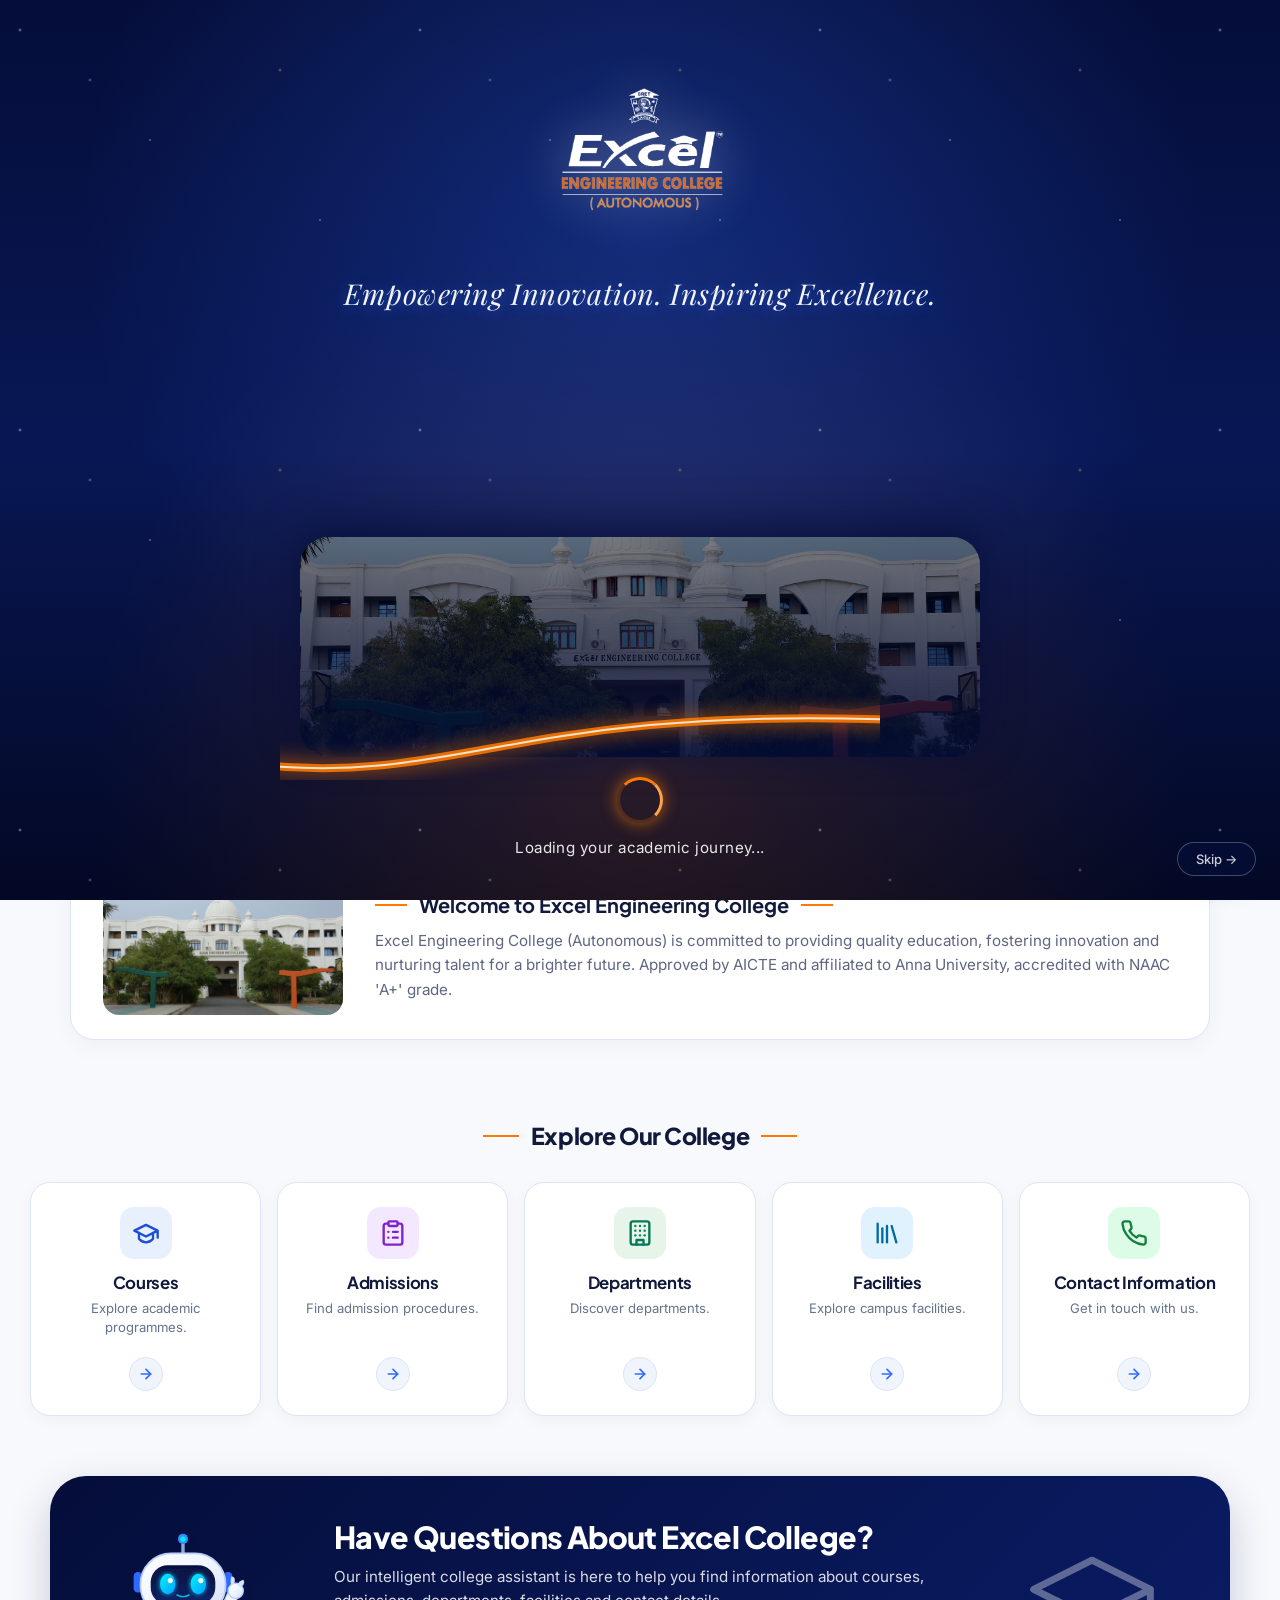
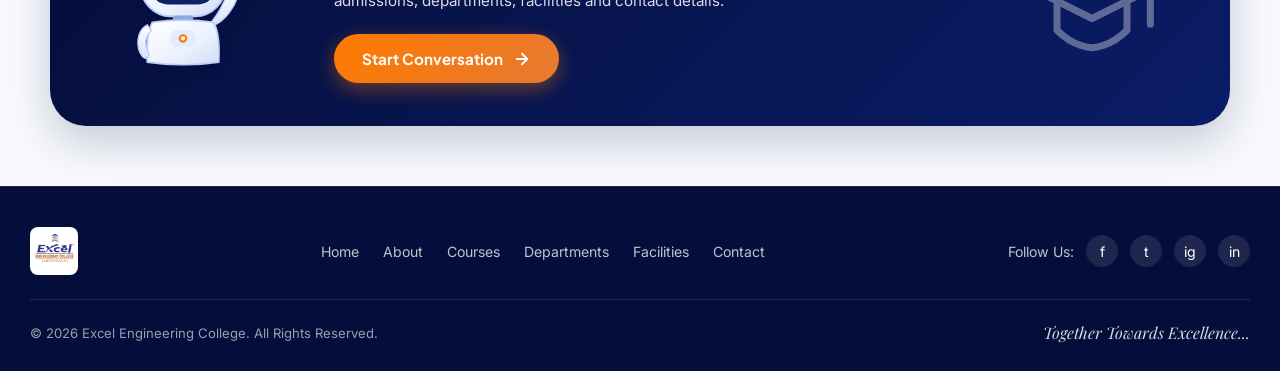
<file: src/main/resources/static/index.html>
<!DOCTYPE html>
<html lang="en">
<head>
  <meta charset="UTF-8">
  <meta name="viewport" content="width=device-width, initial-scale=1.0">
  <title>Excel Engineering College (Autonomous) | AI Campus Assistant</title>
  <meta name="description" content="Official website and AI chatbot for Excel Engineering College (Autonomous). Discover courses, admissions, departments, facilities and official contacts.">
  <link rel="icon" type="image/jpeg" href="assets/excel-logo.jpg">

  <!-- Design System CSS -->
  <link rel="stylesheet" href="css/tokens.css">
  <link rel="stylesheet" href="css/base.css">
  <link rel="stylesheet" href="css/splash.css">
  <link rel="stylesheet" href="css/home.css">
</head>
<body>

  <!-- ==================== SCREEN 1: ANIMATED SPLASH SCREEN ==================== -->
  <aside class="splash" id="splashScreen" aria-label="Welcome screen">
    <div class="splash__dots"></div>

    <div class="splash__top">
      <div class="splash__logo-wrap">
        <div class="splash__logo-badge">
          <img src="assets/excel-logo-light.png" alt="Excel Engineering College Crest Logo" fetchpriority="high">
        </div>
      </div>
      <p class="splash__tagline">Empowering Innovation. Inspiring Excellence.</p>
    </div>

    <div class="splash__bottom">
      <div class="splash__campus-backdrop">
        <img src="assets/college-campus.jpg" alt="Excel Campus Main Building at Night">
        <div class="splash__campus-overlay"></div>
      </div>

      <!-- Glowing orange curved light trail -->
      <svg class="splash__swoosh" viewBox="0 0 600 90" fill="none" preserveAspectRatio="none">
        <path d="M-20,75 C180,95 240,15 620,30" stroke="#FF7A00" stroke-width="8" stroke-linecap="round" opacity="0.9" filter="drop-shadow(0 0 10px #FF7A00)"/>
        <path d="M-20,75 C180,95 240,15 620,30" stroke="#FFF" stroke-width="2" stroke-linecap="round" opacity="0.8"/>
      </svg>

      <div class="splash__loader-wrap">
        <div class="splash__spinner"></div>
        <div class="splash__loader-text">Loading your academic journey...</div>
      </div>
    </div>

    <button class="splash__skip" id="skipSplashBtn" type="button">Skip &rarr;</button>
  </aside>

  <!-- ==================== SCREEN 2: COLLEGE HOMEPAGE ==================== -->

  <!-- Navigation Bar: Floating Rounded White Capsule -->
  <header class="navbar">
    <div class="navbar__inner">
      <a href="#hero" class="navbar__brand">
        <img src="assets/excel-logo.jpg" alt="Excel Engineering College Logo">
      </a>

      <nav class="navbar__links" aria-label="Main Navigation">
        <a href="#hero" class="navbar__link active">Home</a>
        <a href="#about" class="navbar__link">About</a>
        <a href="#explore" class="navbar__link">Courses</a>
        <a href="#explore" class="navbar__link">Departments</a>
        <a href="#explore" class="navbar__link">Facilities</a>
        <a href="#contact" class="navbar__link">Contact</a>
      </nav>

      <a href="chatbot.html" class="navbar__cta">
        <img src="assets/robot-mascot.svg" alt="Robot Icon">
        <span>AI Assistant</span>
      </a>

      <button class="navbar__toggle" aria-label="Toggle navigation menu" type="button">
        <span></span>
        <span></span>
        <span></span>
      </button>
    </div>
  </header>

  <main>
    <!-- Hero Section -->
    <section class="hero" id="hero">
      <div class="hero__container">
        <!-- Left Hero Card -->
        <div class="hero__card">
          <div class="hero__swoosh"></div>

          <h1 class="hero__title">
            Discover Your Future at<br>Excel Engineering College
          </h1>

          <p class="hero__desc">
            Explore academic programmes, admissions, departments and campus facilities with our intelligent college assistant.
          </p>

          <div class="hero__actions">
            <a href="#explore" class="btn--hero-orange">
              <span>Explore College</span>
              <svg xmlns="http://www.w3.org/2000/svg" width="18" height="18" viewBox="0 0 24 24" fill="none" stroke="currentColor" stroke-width="2.5" stroke-linecap="round" stroke-linejoin="round"><path d="M5 12h14"/><path d="m12 5 7 7-7 7"/></svg>
            </a>
            <a href="chatbot.html" class="btn--hero-dark">
              <img src="assets/robot-mascot.svg" alt="Assistant">
              <span>Ask AI Assistant</span>
            </a>
          </div>
        </div>

        <!-- Right Campus Photo Visual -->
        <div class="hero__visual">
          <img src="assets/college-campus.jpg" alt="Excel Engineering College Autonomous Main Building">
        </div>

        <!-- Scroll Down Mouse -->
        <div class="hero__scroll">
          <div class="hero__scroll-mouse">
            <div class="hero__scroll-dot"></div>
          </div>
          <span>Scroll Down</span>
        </div>
      </div>
    </section>

    <!-- Welcome Strip -->
    <section class="welcome-strip" id="about">
      <div class="welcome-strip__inner">
        <div class="welcome-strip__thumb">
          <img src="assets/college-campus.jpg" alt="Campus Building">
        </div>
        <div>
          <div class="welcome-strip__heading">Welcome to Excel Engineering College</div>
          <p class="welcome-strip__text">
            Excel Engineering College (Autonomous) is committed to providing quality education, fostering innovation and nurturing talent for a brighter future. Approved by AICTE and affiliated to Anna University, accredited with NAAC 'A+' grade.
          </p>
        </div>
      </div>
    </section>

    <!-- Explore Our College Section -->
    <section class="explore-section" id="explore">
      <div class="explore-section__title-wrap">
        <h2 class="explore-section__title">Explore Our College</h2>
      </div>

      <div class="explore-cards">
        <!-- Card 1: Courses -->
        <a href="chatbot.html?category=Courses" class="explore-card explore-card--courses">
          <div class="explore-card__icon">
            <svg xmlns="http://www.w3.org/2000/svg" width="28" height="28" viewBox="0 0 24 24" fill="none" stroke="currentColor" stroke-width="2" stroke-linecap="round" stroke-linejoin="round"><path d="M22 10v6M2 10l10-5 10 5-10 5z"/><path d="M6 12v5c3 3 6 3 6 3s3 0 6-3v-5"/></svg>
          </div>
          <h3 class="explore-card__title">Courses</h3>
          <p class="explore-card__desc">Explore academic programmes.</p>
          <div class="explore-card__arrow">
            <svg xmlns="http://www.w3.org/2000/svg" width="16" height="16" viewBox="0 0 24 24" fill="none" stroke="currentColor" stroke-width="2.5" stroke-linecap="round" stroke-linejoin="round"><path d="M5 12h14"/><path d="m12 5 7 7-7 7"/></svg>
          </div>
        </a>

        <!-- Card 2: Admissions -->
        <a href="chatbot.html?category=Admissions" class="explore-card explore-card--admissions">
          <div class="explore-card__icon">
            <svg xmlns="http://www.w3.org/2000/svg" width="28" height="28" viewBox="0 0 24 24" fill="none" stroke="currentColor" stroke-width="2" stroke-linecap="round" stroke-linejoin="round"><rect x="8" y="2" width="8" height="4" rx="1" ry="1"/><path d="M16 4h2a2 2 0 0 1 2 2v14a2 2 0 0 1-2 2H6a2 2 0 0 1-2-2V6a2 2 0 0 1 2-2h2"/><path d="M12 11h4"/><path d="M12 16h4"/><path d="M8 11h.01"/><path d="M8 16h.01"/></svg>
          </div>
          <h3 class="explore-card__title">Admissions</h3>
          <p class="explore-card__desc">Find admission procedures.</p>
          <div class="explore-card__arrow">
            <svg xmlns="http://www.w3.org/2000/svg" width="16" height="16" viewBox="0 0 24 24" fill="none" stroke="currentColor" stroke-width="2.5" stroke-linecap="round" stroke-linejoin="round"><path d="M5 12h14"/><path d="m12 5 7 7-7 7"/></svg>
          </div>
        </a>

        <!-- Card 3: Departments -->
        <a href="chatbot.html?category=Departments" class="explore-card explore-card--departments">
          <div class="explore-card__icon">
            <svg xmlns="http://www.w3.org/2000/svg" width="28" height="28" viewBox="0 0 24 24" fill="none" stroke="currentColor" stroke-width="2" stroke-linecap="round" stroke-linejoin="round"><rect width="16" height="20" x="4" y="2" rx="2" ry="2"/><path d="M9 22v-4h6v4"/><path d="M8 6h.01"/><path d="M16 6h.01"/><path d="M12 6h.01"/><path d="M12 10h.01"/><path d="M12 14h.01"/><path d="M16 10h.01"/><path d="M16 14h.01"/><path d="M8 10h.01"/><path d="M8 14h.01"/></svg>
          </div>
          <h3 class="explore-card__title">Departments</h3>
          <p class="explore-card__desc">Discover departments.</p>
          <div class="explore-card__arrow">
            <svg xmlns="http://www.w3.org/2000/svg" width="16" height="16" viewBox="0 0 24 24" fill="none" stroke="currentColor" stroke-width="2.5" stroke-linecap="round" stroke-linejoin="round"><path d="M5 12h14"/><path d="m12 5 7 7-7 7"/></svg>
          </div>
        </a>

        <!-- Card 4: Facilities -->
        <a href="chatbot.html?category=Facilities" class="explore-card explore-card--facilities">
          <div class="explore-card__icon">
            <svg xmlns="http://www.w3.org/2000/svg" width="28" height="28" viewBox="0 0 24 24" fill="none" stroke="currentColor" stroke-width="2" stroke-linecap="round" stroke-linejoin="round"><path d="m16 6 4 14"/><path d="M12 6v14"/><path d="M8 8v12"/><path d="M4 4v16"/></svg>
          </div>
          <h3 class="explore-card__title">Facilities</h3>
          <p class="explore-card__desc">Explore campus facilities.</p>
          <div class="explore-card__arrow">
            <svg xmlns="http://www.w3.org/2000/svg" width="16" height="16" viewBox="0 0 24 24" fill="none" stroke="currentColor" stroke-width="2.5" stroke-linecap="round" stroke-linejoin="round"><path d="M5 12h14"/><path d="m12 5 7 7-7 7"/></svg>
          </div>
        </a>

        <!-- Card 5: Contact Information -->
        <a href="chatbot.html?category=Contact%20Information" class="explore-card explore-card--contact" id="contact">
          <div class="explore-card__icon">
            <svg xmlns="http://www.w3.org/2000/svg" width="28" height="28" viewBox="0 0 24 24" fill="none" stroke="currentColor" stroke-width="2" stroke-linecap="round" stroke-linejoin="round"><path d="M22 16.92v3a2 2 0 0 1-2.18 2 19.79 19.79 0 0 1-8.63-3.07 19.5 19.5 0 0 1-6-6 19.79 19.79 0 0 1-3.07-8.67A2 2 0 0 1 4.11 2h3a2 2 0 0 1 2 1.72 12.84 12.84 0 0 0 .7 2.81 2 2 0 0 1-.45 2.11L8.09 9.91a16 16 0 0 0 6 6l1.27-1.27a2 2 0 0 1 2.11-.45 12.84 12.84 0 0 0 2.81.7A2 2 0 0 1 22 16.92z"/></svg>
          </div>
          <h3 class="explore-card__title">Contact Information</h3>
          <p class="explore-card__desc">Get in touch with us.</p>
          <div class="explore-card__arrow">
            <svg xmlns="http://www.w3.org/2000/svg" width="16" height="16" viewBox="0 0 24 24" fill="none" stroke="currentColor" stroke-width="2.5" stroke-linecap="round" stroke-linejoin="round"><path d="M5 12h14"/><path d="m12 5 7 7-7 7"/></svg>
          </div>
        </a>
      </div>
    </section>

    <!-- AI Promo Banner -->
    <section class="ai-promo-card">
      <div class="ai-promo-card__inner">
        <div class="ai-promo-card__mascot">
          <img src="assets/robot-mascot.svg" alt="Excel AI Assistant Mascot">
        </div>

        <div class="ai-promo-card__content">
          <h2>Have Questions About Excel College?</h2>
          <p>
            Our intelligent college assistant is here to help you find information about courses, admissions, departments, facilities and contact details.
          </p>
          <a href="chatbot.html" class="ai-promo-card__btn">
            <span>Start Conversation</span>
            <svg xmlns="http://www.w3.org/2000/svg" width="18" height="18" viewBox="0 0 24 24" fill="none" stroke="currentColor" stroke-width="2.5" stroke-linecap="round" stroke-linejoin="round"><path d="M5 12h14"/><path d="m12 5 7 7-7 7"/></svg>
          </a>
        </div>

        <div class="ai-promo-card__watermark">
          <svg width="140" height="140" viewBox="0 0 24 24" fill="none" stroke="#FFFFFF" stroke-width="1.2" stroke-linecap="round" stroke-linejoin="round">
            <path d="M22 10v6M2 10l10-5 10 5-10 5z"/>
            <path d="M6 12v5c3 3 6 3 6 3s3 0 6-3v-5"/>
          </svg>
        </div>
      </div>
    </section>
  </main>

  <!-- Footer -->
  <footer class="footer-ref">
    <div class="footer-ref__inner">
      <div class="footer-ref__top">
        <div class="footer-ref__brand">
          <img src="assets/excel-logo.jpg" alt="Excel Engineering College">
        </div>

        <nav class="footer-ref__nav">
          <a href="#hero">Home</a>
          <a href="#about">About</a>
          <a href="#explore">Courses</a>
          <a href="#explore">Departments</a>
          <a href="#explore">Facilities</a>
          <a href="#contact">Contact</a>
        </nav>

        <div class="footer-ref__social">
          <span>Follow Us:</span>
          <a href="https://facebook.com" target="_blank" rel="noopener" aria-label="Facebook">f</a>
          <a href="https://twitter.com" target="_blank" rel="noopener" aria-label="Twitter">t</a>
          <a href="https://instagram.com" target="_blank" rel="noopener" aria-label="Instagram">ig</a>
          <a href="https://linkedin.com" target="_blank" rel="noopener" aria-label="LinkedIn">in</a>
        </div>
      </div>

      <div class="footer-ref__bottom">
        <div>&copy; 2026 Excel Engineering College. All Rights Reserved.</div>
        <div class="footer-ref__tagline">Together Towards Excellence...</div>
      </div>
    </div>
  </footer>

  <!-- Floating Chatbot Launcher -->
  <a href="chatbot.html" class="floating-launcher" title="Ask Excel AI Assistant" aria-label="Open AI Assistant">
    <img src="assets/robot-mascot.svg" alt="AI Mascot">
  </a>

  <!-- Scripts -->
  <script src="js/api.js"></script>
  <script src="js/splash.js"></script>
  <script src="js/home.js"></script>
</body>
</html>
</file>
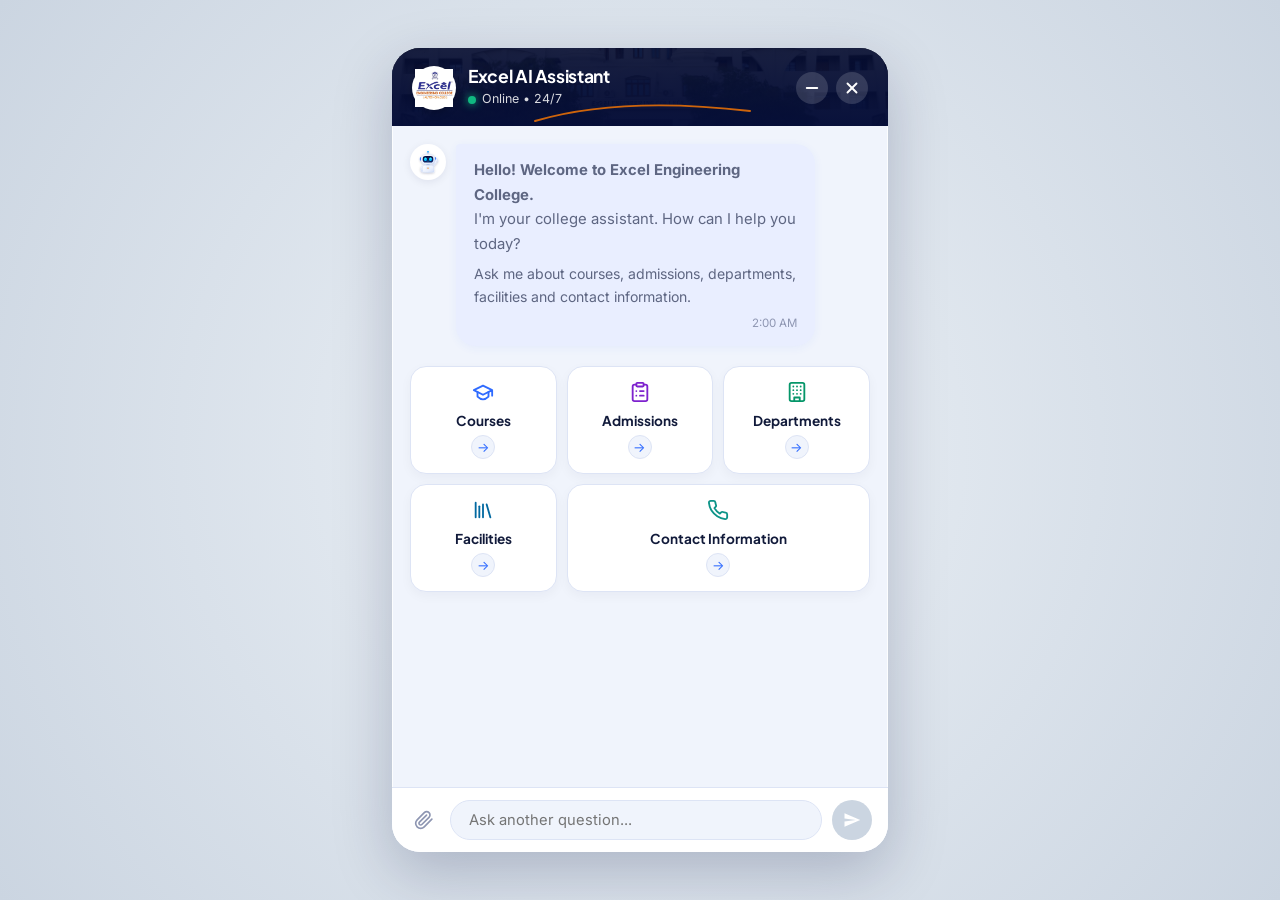
<file: src/main/resources/static/chatbot.html>
<!DOCTYPE html>
<html lang="en">
<head>
  <meta charset="UTF-8">
  <meta name="viewport" content="width=device-width, initial-scale=1.0, maximum-scale=1.0">
  <title>Excel AI Assistant | Excel Engineering College (Autonomous)</title>
  <meta name="description" content="Official AI Assistant for Excel Engineering College. Ask questions about courses, admissions, departments, facilities and contacts.">
  <link rel="icon" type="image/jpeg" href="assets/excel-logo.jpg">

  <link rel="stylesheet" href="css/tokens.css">
  <link rel="stylesheet" href="css/base.css">
  <link rel="stylesheet" href="css/chatbot.css">
</head>
<body class="chatbot-page">

  <div class="chatbot-app-container">
    <div class="chatbot-card">
      <!-- Chat Header -->
      <header class="chatbot-header">
        <div class="chatbot-header__backdrop">
          <img src="assets/college-campus.jpg" alt="Building Backdrop">
          <div class="chatbot-header__overlay"></div>
          <svg class="chatbot-header__swoosh" viewBox="0 0 400 80" fill="none">
            <path d="M-10,70 Q160,20 420,50" stroke="#FF7A00" stroke-width="4" stroke-linecap="round" opacity="0.8"/>
          </svg>
        </div>

        <div class="chatbot-header__content">
          <div class="chatbot-header__brand">
            <div class="chatbot-header__avatar">
              <img src="assets/excel-logo.jpg" alt="Excel Crest">
            </div>
            <div>
              <h2 class="chatbot-header__title">Excel AI Assistant</h2>
              <div class="chatbot-header__status">
                <span class="chatbot-header__dot"></span>
                <span>Online &bull; 24/7</span>
              </div>
            </div>
          </div>

          <div class="chatbot-header__controls">
            <button type="button" class="chatbot-header__icon-btn" id="minimizeBtn" title="Minimize" aria-label="Minimize">
              <svg xmlns="http://www.w3.org/2000/svg" width="18" height="18" viewBox="0 0 24 24" fill="none" stroke="currentColor" stroke-width="2.5" stroke-linecap="round"><line x1="5" y1="12" x2="19" y2="12"/></svg>
            </button>
            <a href="index.html" class="chatbot-header__icon-btn" id="closeBtn" title="Close" aria-label="Close">
              <svg xmlns="http://www.w3.org/2000/svg" width="18" height="18" viewBox="0 0 24 24" fill="none" stroke="currentColor" stroke-width="2.5" stroke-linecap="round"><line x1="18" y1="6" x2="6" y2="18"/><line x1="6" y1="6" x2="18" y2="18"/></svg>
            </a>
          </div>
        </div>
      </header>

      <!-- Admission Form Progress Bar (Hidden during normal chat) -->
      <div class="form-progress-bar" id="formProgressBar" style="display: none;">
        <div class="form-progress-bar__info">
          <span id="formStepLabel">Step 1 of 18</span>
          <button type="button" class="form-cancel-btn" id="cancelFormBtn">Cancel Form</button>
        </div>
        <div class="form-progress-bar__track">
          <div class="form-progress-bar__fill" id="formProgressFill" style="width: 5%;"></div>
        </div>
      </div>

      <!-- Messages Log Canvas -->
      <main class="chatbot-messages" id="chatbotMessages" role="log" aria-live="polite">
        <!-- Initial Bot Greeting -->
        <div class="chat-row chat-row--bot" id="initialBotGreeting">
          <div class="chat-row__avatar">
            <img src="assets/robot-mascot.svg" alt="Mascot">
          </div>
          <div class="chat-row__bubble chat-row__bubble--bot">
            <p><strong>Hello! Welcome to Excel Engineering College.</strong></p>
            <p>I'm your college assistant. How can I help you today?</p>
            <p style="margin-top: 6px; font-size: 0.88rem; color: #5E6682;">
              Ask me about courses, admissions, departments, facilities and contact information.
            </p>
            <span class="chat-row__time" id="greetingTime">10:24 AM</span>
          </div>
        </div>

        <!-- 3+2 Category Cards Grid -->
        <div class="category-grid" id="categoryGrid">
          <!-- Row 1 -->
          <button type="button" class="category-grid__card" data-category="Courses">
            <div class="category-grid__icon" style="color: #2F6BFF;">
              <svg xmlns="http://www.w3.org/2000/svg" width="22" height="22" viewBox="0 0 24 24" fill="none" stroke="currentColor" stroke-width="2" stroke-linecap="round" stroke-linejoin="round"><path d="M22 10v6M2 10l10-5 10 5-10 5z"/><path d="M6 12v5c3 3 6 3 6 3s3 0 6-3v-5"/></svg>
            </div>
            <span class="category-grid__title">Courses</span>
            <div class="category-grid__arrow">&rarr;</div>
          </button>

          <button type="button" class="category-grid__card" data-category="Admissions">
            <div class="category-grid__icon" style="color: #7E22CE;">
              <svg xmlns="http://www.w3.org/2000/svg" width="22" height="22" viewBox="0 0 24 24" fill="none" stroke="currentColor" stroke-width="2" stroke-linecap="round" stroke-linejoin="round"><rect x="8" y="2" width="8" height="4" rx="1" ry="1"/><path d="M16 4h2a2 2 0 0 1 2 2v14a2 2 0 0 1-2 2H6a2 2 0 0 1-2-2V6a2 2 0 0 1 2-2h2"/><path d="M12 11h4"/><path d="M12 16h4"/><path d="M8 11h.01"/><path d="M8 16h.01"/></svg>
            </div>
            <span class="category-grid__title">Admissions</span>
            <div class="category-grid__arrow">&rarr;</div>
          </button>

          <button type="button" class="category-grid__card" data-category="Departments">
            <div class="category-grid__icon" style="color: #059669;">
              <svg xmlns="http://www.w3.org/2000/svg" width="22" height="22" viewBox="0 0 24 24" fill="none" stroke="currentColor" stroke-width="2" stroke-linecap="round" stroke-linejoin="round"><rect width="16" height="20" x="4" y="2" rx="2" ry="2"/><path d="M9 22v-4h6v4"/><path d="M8 6h.01"/><path d="M16 6h.01"/><path d="M12 6h.01"/><path d="M12 10h.01"/><path d="M12 14h.01"/><path d="M16 10h.01"/><path d="M16 14h.01"/><path d="M8 10h.01"/><path d="M8 14h.01"/></svg>
            </div>
            <span class="category-grid__title">Departments</span>
            <div class="category-grid__arrow">&rarr;</div>
          </button>

          <!-- Row 2 -->
          <button type="button" class="category-grid__card category-grid__card--wide" data-category="Facilities">
            <div class="category-grid__icon" style="color: #0369A1;">
              <svg xmlns="http://www.w3.org/2000/svg" width="22" height="22" viewBox="0 0 24 24" fill="none" stroke="currentColor" stroke-width="2" stroke-linecap="round" stroke-linejoin="round"><path d="m16 6 4 14"/><path d="M12 6v14"/><path d="M8 8v12"/><path d="M4 4v16"/></svg>
            </div>
            <span class="category-grid__title">Facilities</span>
            <div class="category-grid__arrow">&rarr;</div>
          </button>

          <button type="button" class="category-grid__card category-grid__card--wide" data-category="Contact Information">
            <div class="category-grid__icon" style="color: #0D9488;">
              <svg xmlns="http://www.w3.org/2000/svg" width="22" height="22" viewBox="0 0 24 24" fill="none" stroke="currentColor" stroke-width="2" stroke-linecap="round" stroke-linejoin="round"><path d="M22 16.92v3a2 2 0 0 1-2.18 2 19.79 19.79 0 0 1-8.63-3.07 19.5 19.5 0 0 1-6-6 19.79 19.79 0 0 1-3.07-8.67A2 2 0 0 1 4.11 2h3a2 2 0 0 1 2 1.72 12.84 12.84 0 0 0 .7 2.81 2 2 0 0 1-.45 2.11L8.09 9.91a16 16 0 0 0 6 6l1.27-1.27a2 2 0 0 1 2.11-.45 12.84 12.84 0 0 0 2.81.7A2 2 0 0 1 22 16.92z"/></svg>
            </div>
            <span class="category-grid__title">Contact Information</span>
            <div class="category-grid__arrow">&rarr;</div>
          </button>
        </div>
      </main>

      <!-- Input Footer Bar -->
      <footer class="chatbot-footer">
        <button type="button" class="chatbot-footer__attach" title="Attach file or request" aria-label="Attach">
          <svg xmlns="http://www.w3.org/2000/svg" width="20" height="20" viewBox="0 0 24 24" fill="none" stroke="currentColor" stroke-width="2" stroke-linecap="round" stroke-linejoin="round"><path d="m21.44 11.05-9.19 9.19a6 6 0 0 1-8.49-8.49l8.57-8.57A4 4 0 1 1 18 8.84l-8.59 8.57a2 2 0 0 1-2.83-2.83l8.49-8.48"/></svg>
        </button>

        <input 
          type="text" 
          class="chatbot-footer__input" 
          id="chatInput" 
          placeholder="Ask another question..." 
          aria-label="Chat query input" 
          autocomplete="off">

        <button type="button" class="chatbot-footer__send" id="chatSendBtn" aria-label="Send" disabled>
          <svg xmlns="http://www.w3.org/2000/svg" width="18" height="18" viewBox="0 0 24 24" fill="currentColor"><path d="M2.01 21L23 12 2.01 3 2 10l15 2-15 2z"/></svg>
        </button>
      </footer>
    </div>
  </div>

  <script src="js/api.js"></script>
  <script src="js/chatbot.js"></script>
</body>
</html>
</file>
<file: src/main/resources/static/css/tokens.css>
/* ========================================
   EXCEL ENGINEERING COLLEGE - DESIGN TOKENS
   Reference-Level UI Edition
   ======================================== */

@import url('https://fonts.googleapis.com/css2?family=Plus+Jakarta+Sans:wght@400;500;600;700;800&family=Inter:wght@300;400;500;600;700&family=Playfair+Display:ital,wght@1,600;1,700&display=swap');

:root {
  /* Core brand palette */
  --navy-950: #050E3A;   /* splash background + deepest surfaces */
  --navy-900: #0A1C66;   /* banner card background, dark hero elements */
  --navy-800: #142880;
  --navy-700: #292F91;   /* primary institutional navy */
  --navy-600: #2F6BFF;   /* vibrant accent blue */
  --navy-500: #4B82FF;
  --navy-100: #E9EEFF;   /* soft lavender / periwinkle bot bubble */
  --navy-50:  #F0F4FC;   /* chat canvas periwinkle background */

  --orange-600: #C9601C;
  --orange-500: #E77932; /* primary brand orange */
  --orange-400: #FF7A00; /* luminous accent orange / glowing swoosh */
  --orange-100: #FDEBDD; /* soft orange tint */
  --orange-50:  #FEF5EE;

  --bg: #F0F4FC;
  --bg-page: #F7F9FD;
  --surface: #FFFFFF;
  --text: #111A3A;
  --text-muted: #5E6682;
  --text-light: #8E96B2;
  --border: #DDE4F5;
  --border-light: #EDF2FC;
  --success: #10B981;
  --success-light: #ECFDF5;
  --error: #EF4444;
  --error-light: #FEF2F2;

  /* Typography */
  --font-heading: 'Plus Jakarta Sans', -apple-system, BlinkMacSystemFont, 'Segoe UI', Roboto, sans-serif;
  --font-body: 'Inter', -apple-system, BlinkMacSystemFont, 'Segoe UI', Roboto, sans-serif;
  --font-tagline: 'Playfair Display', Georgia, serif;

  --fs-hero: clamp(2.2rem, 5vw, 3.8rem);
  --fs-h1: clamp(1.85rem, 3.8vw, 2.8rem);
  --fs-h2: clamp(1.5rem, 3vw, 2.2rem);
  --fs-h3: clamp(1.15rem, 2.2vw, 1.5rem);
  --fs-h4: clamp(1.05rem, 1.8vw, 1.25rem);
  --fs-body: clamp(0.92rem, 1.1vw, 1.05rem);
  --fs-small: clamp(0.82rem, 0.95vw, 0.92rem);
  --fs-xs: 0.78rem;

  /* Spacing and Radius */
  --radius-xs: 8px;
  --radius-sm: 12px;
  --radius-md: 20px;
  --radius-lg: 28px;
  --radius-xl: 36px;
  --radius-pill: 999px;
  --radius-circle: 50%;

  /* Shadows */
  --shadow-sm: 0 4px 12px rgba(5, 14, 58, 0.06);
  --shadow-md: 0 12px 32px rgba(5, 14, 58, 0.10);
  --shadow-lg: 0 24px 64px rgba(5, 14, 58, 0.16);
  --shadow-orange: 0 8px 24px rgba(255, 122, 0, 0.35);
  --shadow-card: 0 10px 30px rgba(41, 47, 145, 0.08);

  /* Easing */
  --ease: cubic-bezier(0.22, 1, 0.36, 1);
  --duration-fast: 150ms;
  --duration-normal: 250ms;
  --duration-reveal: 600ms;

  --navbar-height: 72px;
  --content-max: 1220px;
  --side-padding: clamp(20px, 4vw, 56px);
}
</file>
<file: src/main/resources/static/css/base.css>
/* ========================================
   EXCEL ENGINEERING COLLEGE - BASE STYLES
   ======================================== */

*, *::before, *::after {
  margin: 0;
  padding: 0;
  box-sizing: border-box;
}

html {
  scroll-behavior: smooth;
  scroll-padding-top: var(--navbar-height);
  -webkit-font-smoothing: antialiased;
  -moz-osx-font-smoothing: grayscale;
}

body {
  font-family: var(--font-body);
  font-size: var(--fs-body);
  line-height: 1.65;
  color: var(--text);
  background-color: var(--bg);
  overflow-x: hidden;
}

body.no-scroll {
  overflow: hidden;
}

img {
  max-width: 100%;
  height: auto;
  display: block;
}

a {
  color: inherit;
  text-decoration: none;
}

button {
  font-family: inherit;
  cursor: pointer;
  border: none;
  background: none;
}

ul, ol {
  list-style: none;
}

:focus-visible {
  outline: 3px solid var(--orange-400);
  outline-offset: 2px;
  border-radius: var(--radius-xs);
}

h1, h2, h3, h4, h5, h6 {
  font-family: var(--font-heading);
  font-weight: 700;
  line-height: 1.2;
  letter-spacing: -0.02em;
  color: var(--text);
}

h1 { font-size: var(--fs-h1); font-weight: 800; }
h2 { font-size: var(--fs-h2); font-weight: 800; }
h3 { font-size: var(--fs-h3); }
h4 { font-size: var(--fs-h4); font-weight: 600; }

p {
  color: var(--text-muted);
  line-height: 1.65;
}

.container {
  width: 100%;
  max-width: var(--content-max);
  margin: 0 auto;
  padding: 0 var(--side-padding);
}

.section {
  padding: var(--section-padding) 0;
}

.section--surface {
  background-color: var(--surface);
}

.section--bg {
  background-color: var(--bg);
}

/* Eyebrow Label */
.eyebrow {
  display: inline-flex;
  align-items: center;
  gap: 12px;
  font-family: var(--font-heading);
  font-size: 13px;
  font-weight: 700;
  text-transform: uppercase;
  letter-spacing: 0.14em;
  color: var(--orange-600);
  margin-bottom: 16px;
}

.eyebrow::before {
  content: '';
  display: block;
  width: 28px;
  height: 3px;
  background: var(--orange-500);
  border-radius: var(--radius-pill);
}

.dark-section .eyebrow {
  color: var(--orange-400);
}

.dark-section .eyebrow::before {
  background: var(--orange-400);
}

.section-heading {
  margin-bottom: 48px;
}

.section-heading h2 {
  margin-top: 8px;
}

.section-heading p {
  margin-top: 14px;
  max-width: 620px;
}

.section-heading--center {
  text-align: center;
}

.section-heading--center p {
  margin-left: auto;
  margin-right: auto;
}

/* Buttons */
.btn {
  display: inline-flex;
  align-items: center;
  justify-content: center;
  gap: 10px;
  padding: 14px 32px;
  font-family: var(--font-heading);
  font-size: var(--fs-small);
  font-weight: 700;
  border-radius: var(--radius-pill);
  transition: all var(--duration-normal) var(--ease);
  position: relative;
  white-space: nowrap;
  min-height: 50px;
}

.btn svg {
  width: 18px;
  height: 18px;
  transition: transform var(--duration-normal) var(--ease);
  flex-shrink: 0;
}

.btn--primary {
  background: linear-gradient(135deg, var(--orange-500) 0%, var(--orange-400) 100%);
  color: white;
  box-shadow: var(--shadow-orange);
  border: none;
}

.btn--primary:hover {
  transform: translateY(-2px);
  box-shadow: var(--shadow-orange-hover);
  filter: brightness(1.05);
}

.btn--primary:hover svg {
  transform: translateX(4px);
}

.btn--primary:active {
  transform: scale(0.97);
}

.btn--secondary {
  background: transparent;
  color: white;
  border: 1.5px solid rgba(255,255,255,.6);
}

.btn--secondary:hover {
  background: rgba(255,255,255,.14);
  border-color: white;
  transform: translateY(-2px);
}

.btn--secondary:active {
  transform: scale(0.97);
}

.btn--secondary-navy {
  background: transparent;
  color: var(--navy-700);
  border: 1.5px solid var(--navy-700);
}

.btn--secondary-navy:hover {
  background: var(--navy-100);
  transform: translateY(-2px);
}

/* Cards */
.card {
  background: var(--surface);
  border: 1px solid var(--border);
  border-radius: var(--radius-md);
  padding: 32px;
  box-shadow: var(--shadow-sm);
  transition: all var(--duration-normal) var(--ease);
  position: relative;
}

.card:hover {
  transform: translateY(-8px);
  box-shadow: var(--shadow-md);
  border-color: var(--navy-100);
}

.card:active {
  transform: scale(0.98);
}

/* Icon Tile */
.icon-tile {
  width: 56px;
  height: 56px;
  border-radius: var(--radius-sm);
  background: var(--navy-100);
  display: flex;
  align-items: center;
  justify-content: center;
  transition: all var(--duration-normal) var(--ease);
  flex-shrink: 0;
}

.icon-tile svg {
  width: 24px;
  height: 24px;
  stroke: var(--navy-700);
  stroke-width: 1.75;
  transition: all var(--duration-normal) var(--ease);
}

.card:hover .icon-tile {
  background: linear-gradient(135deg, var(--navy-950) 0%, var(--navy-700) 100%);
}

.card:hover .icon-tile svg {
  stroke: white;
}

/* Skeleton loader */
.skeleton {
  background: linear-gradient(90deg, var(--border-light) 25%, var(--navy-50) 50%, var(--border-light) 75%);
  background-size: 200% 100%;
  animation: skeleton-shimmer 1.5s infinite ease-in-out;
  border-radius: var(--radius-xs);
}

@keyframes skeleton-shimmer {
  0% { background-position: 200% 0; }
  100% { background-position: -200% 0; }
}

@media (prefers-reduced-motion: reduce) {
  *, *::before, *::after {
    animation-duration: 0.01ms !important;
    animation-iteration-count: 1 !important;
    transition-duration: 0.01ms !important;
    scroll-behavior: auto !important;
  }
}
</file>
<file: src/main/resources/static/css/splash.css>
/* ========================================
   SPLASH SCREEN STYLES - REFERENCE REPLICA
   ======================================== */

.splash {
  position: fixed;
  top: 0;
  left: 0;
  width: 100vw;
  height: 100vh;
  z-index: 9999;
  display: flex;
  flex-direction: column;
  align-items: center;
  justify-content: space-between;
  background-color: var(--navy-950);
  background-image: 
    radial-gradient(circle at 50% 25%, rgba(47, 107, 255, 0.28) 0%, transparent 60%),
    radial-gradient(circle at 50% 85%, rgba(255, 122, 0, 0.15) 0%, transparent 55%),
    linear-gradient(180deg, #050E3A 0%, #081754 50%, #030824 100%);
  overflow: hidden;
  transition: opacity 0.8s var(--ease), transform 0.8s var(--ease);
  padding: 40px 20px;
}

.splash.hidden {
  opacity: 0;
  pointer-events: none;
  visibility: hidden;
  transform: translateY(-100%);
}

/* Ambient stardust particles */
.splash__dots {
  position: absolute;
  inset: 0;
  pointer-events: none;
  background-image: 
    radial-gradient(2px 2px at 20px 30px, #fff, rgba(0,0,0,0)),
    radial-gradient(2px 2px at 90px 80px, #9bb8ff, rgba(0,0,0,0)),
    radial-gradient(1.5px 1.5px at 150px 140px, #fff, rgba(0,0,0,0)),
    radial-gradient(2px 2px at 280px 70px, #ffb066, rgba(0,0,0,0)),
    radial-gradient(1.5px 1.5px at 320px 220px, #fff, rgba(0,0,0,0)),
    radial-gradient(2px 2px at 450px 110px, #9bb8ff, rgba(0,0,0,0)),
    radial-gradient(2.5px 2.5px at 600px 180px, #fff, rgba(0,0,0,0));
  background-repeat: repeat;
  background-size: 400px 400px;
  opacity: 0.5;
}

/* Top brand block */
.splash__top {
  display: flex;
  flex-direction: column;
  align-items: center;
  text-align: center;
  z-index: 5;
  margin-top: 4vh;
}

.splash__logo-wrap {
  position: relative;
  display: flex;
  align-items: center;
  justify-content: center;
}

.splash__logo-badge {
  width: 170px;
  height: 170px;
  background: transparent;
  display: flex;
  align-items: center;
  justify-content: center;
  position: relative;
  z-index: 2;
  filter: drop-shadow(0 0 25px rgba(255, 255, 255, 0.45));
}

.splash__logo-badge img {
  width: 100%;
  height: 100%;
  object-fit: contain;
}

.splash__tagline {
  font-family: var(--font-tagline);
  font-style: italic;
  font-size: clamp(1.2rem, 2.5vw, 1.8rem);
  color: #FFFFFF;
  margin-top: 24px;
  letter-spacing: 0.02em;
  text-shadow: 0 2px 14px rgba(47, 107, 255, 0.6);
  opacity: 0.95;
}

/* Bottom Campus Visual with Glowing Swoosh */
.splash__bottom {
  position: relative;
  width: 100%;
  max-width: 680px;
  display: flex;
  flex-direction: column;
  align-items: center;
  justify-content: flex-end;
  z-index: 5;
}

.splash__campus-backdrop {
  width: 100%;
  height: 220px;
  position: relative;
  border-radius: var(--radius-lg);
  overflow: hidden;
  box-shadow: 0 -10px 40px rgba(5, 14, 58, 0.8);
}

.splash__campus-backdrop img {
  width: 100%;
  height: 100%;
  object-fit: cover;
  object-position: center 55%;
  filter: brightness(0.65) saturate(1.2) contrast(1.15) hue-rotate(-10deg);
}

.splash__campus-overlay {
  position: absolute;
  inset: 0;
  background: linear-gradient(180deg, rgba(5, 14, 58, 0.2) 0%, rgba(5, 14, 58, 0.85) 100%);
  pointer-events: none;
}

/* Luminous orange swoosh light trail */
.splash__swoosh {
  position: absolute;
  bottom: 80px;
  left: -20px;
  right: -20px;
  height: 90px;
  pointer-events: none;
  z-index: 6;
}

/* Circular Loading Spinner Arc */
.splash__loader-wrap {
  display: flex;
  flex-direction: column;
  align-items: center;
  margin-top: 20px;
  z-index: 10;
}

.splash__spinner {
  width: 46px;
  height: 46px;
  border-radius: 50%;
  border: 3.5px solid rgba(255, 122, 0, 0.2);
  border-top-color: #FF7A00;
  border-right-color: #FFA34D;
  animation: splashSpin 1s linear infinite;
  box-shadow: 0 0 16px rgba(255, 122, 0, 0.65);
}

@keyframes splashSpin {
  to { transform: rotate(360deg); }
}

.splash__loader-text {
  font-family: var(--font-body);
  font-size: 0.95rem;
  color: rgba(255, 255, 255, 0.9);
  margin-top: 12px;
  letter-spacing: 0.03em;
  font-weight: 400;
}

/* Skip Button */
.splash__skip {
  position: fixed;
  bottom: 24px;
  right: 24px;
  z-index: 10000;
  font-family: var(--font-body);
  font-size: 13px;
  font-weight: 500;
  color: rgba(255, 255, 255, 0.8);
  padding: 8px 18px;
  border: 1px solid rgba(255, 255, 255, 0.25);
  border-radius: var(--radius-pill);
  background: rgba(5, 14, 58, 0.65);
  backdrop-filter: blur(10px);
  cursor: pointer;
  transition: all 0.2s var(--ease);
}

.splash__skip:hover {
  color: #FFFFFF;
  border-color: rgba(255, 255, 255, 0.6);
  background: rgba(255, 122, 0, 0.4);
}

@media (max-width: 600px) {
  .splash__logo-badge {
    width: 130px;
    height: 130px;
  }
  .splash__tagline {
    font-size: 1.15rem;
  }
  .splash__campus-backdrop {
    height: 160px;
  }
}
</file>
<file: src/main/resources/static/css/home.css>
/* ========================================
   HOMEPAGE STYLES - REFERENCE REPLICA
   ======================================== */

body {
  background-color: #F7F9FD;
  color: var(--text);
  overflow-x: hidden;
}

/* ==================== NAVBAR ==================== */
.navbar {
  position: fixed;
  top: 18px;
  left: 0;
  width: 100%;
  z-index: 1000;
  display: flex;
  justify-content: center;
  padding: 0 20px;
  pointer-events: none;
  transition: all 0.3s var(--ease);
}

.navbar__inner {
  pointer-events: auto;
  width: 100%;
  max-width: 1100px;
  height: 64px;
  background: rgba(255, 255, 255, 0.95);
  backdrop-filter: blur(16px);
  -webkit-backdrop-filter: blur(16px);
  border-radius: var(--radius-pill);
  box-shadow: 0 8px 30px rgba(5, 14, 58, 0.10);
  border: 1px solid rgba(221, 228, 245, 0.8);
  display: flex;
  align-items: center;
  justify-content: space-between;
  padding: 0 10px 0 18px;
}

.navbar__brand {
  display: flex;
  align-items: center;
  gap: 10px;
  text-decoration: none;
}

.navbar__brand img {
  height: 42px;
  width: auto;
  object-fit: contain;
}

.navbar__links {
  display: flex;
  align-items: center;
  gap: 22px;
}

.navbar__link {
  font-family: var(--font-body);
  font-size: 0.92rem;
  font-weight: 500;
  color: #4A5568;
  text-decoration: none;
  transition: color 0.2s var(--ease);
}

.navbar__link:hover,
.navbar__link.active {
  color: var(--orange-500);
}

.navbar__cta {
  display: inline-flex;
  align-items: center;
  gap: 8px;
  background: linear-gradient(135deg, #FF7A00 0%, #E77932 100%);
  color: #FFFFFF !important;
  font-family: var(--font-heading);
  font-size: 0.88rem;
  font-weight: 700;
  padding: 10px 20px;
  border-radius: var(--radius-pill);
  text-decoration: none;
  box-shadow: 0 4px 14px rgba(255, 122, 0, 0.35);
  transition: transform 0.2s var(--ease), box-shadow 0.2s var(--ease);
}

.navbar__cta img,
.navbar__cta svg {
  width: 20px;
  height: 20px;
}

.navbar__cta:hover {
  transform: translateY(-2px);
  box-shadow: 0 6px 20px rgba(255, 122, 0, 0.45);
}

.navbar__toggle {
  display: none;
  background: none;
  border: none;
  cursor: pointer;
  padding: 8px;
}

.navbar__toggle span {
  display: block;
  width: 22px;
  height: 2px;
  background: #111A3A;
  margin: 5px 0;
  border-radius: 2px;
}

/* ==================== HERO SECTION ==================== */
.hero {
  position: relative;
  min-height: 90vh;
  padding-top: 100px;
  padding-bottom: 40px;
  display: flex;
  align-items: center;
  background: #F7F9FD;
}

.hero__container {
  width: 100%;
  max-width: 1220px;
  margin: 0 auto;
  padding: 0 20px;
  display: grid;
  grid-template-columns: 1.15fr 1fr;
  align-items: stretch;
  gap: 20px;
  position: relative;
}

/* Left Hero Navy Banner Card */
.hero__card {
  background: linear-gradient(145deg, #050E3A 0%, #0A1C66 100%);
  border-radius: 36px;
  padding: 56px 48px;
  display: flex;
  flex-direction: column;
  justify-content: center;
  position: relative;
  overflow: hidden;
  box-shadow: 0 16px 40px rgba(5, 14, 58, 0.2);
  z-index: 2;
}

/* Orange swoosh arc in hero card */
.hero__swoosh {
  position: absolute;
  top: -40px;
  right: -60px;
  width: 240px;
  height: 240px;
  border: 12px solid #FF7A00;
  border-radius: 50%;
  opacity: 0.4;
  filter: blur(2px);
  pointer-events: none;
}

.hero__title {
  font-family: var(--font-heading);
  font-size: clamp(2.2rem, 4vw, 3.4rem);
  font-weight: 800;
  color: #FFFFFF;
  line-height: 1.18;
  letter-spacing: -0.02em;
  margin-bottom: 20px;
}

.hero__desc {
  font-family: var(--font-body);
  font-size: 1.05rem;
  color: rgba(255, 255, 255, 0.85);
  line-height: 1.6;
  margin-bottom: 36px;
  max-width: 520px;
}

.hero__actions {
  display: flex;
  align-items: center;
  gap: 16px;
  flex-wrap: wrap;
}

.btn--hero-orange {
  display: inline-flex;
  align-items: center;
  gap: 10px;
  background: linear-gradient(135deg, #FF7A00 0%, #E77932 100%);
  color: #FFFFFF;
  font-family: var(--font-heading);
  font-size: 0.98rem;
  font-weight: 700;
  padding: 14px 28px;
  border-radius: var(--radius-pill);
  text-decoration: none;
  box-shadow: 0 6px 20px rgba(255, 122, 0, 0.4);
  transition: all 0.2s var(--ease);
}

.btn--hero-orange:hover {
  transform: translateY(-2px);
  box-shadow: 0 10px 28px rgba(255, 122, 0, 0.5);
}

.btn--hero-dark {
  display: inline-flex;
  align-items: center;
  gap: 10px;
  background: rgba(255, 255, 255, 0.12);
  color: #FFFFFF;
  border: 1px solid rgba(255, 255, 255, 0.25);
  font-family: var(--font-heading);
  font-size: 0.98rem;
  font-weight: 600;
  padding: 14px 26px;
  border-radius: var(--radius-pill);
  text-decoration: none;
  backdrop-filter: blur(8px);
  transition: all 0.2s var(--ease);
}

.btn--hero-dark img,
.btn--hero-dark svg {
  width: 20px;
  height: 20px;
}

.btn--hero-dark:hover {
  background: rgba(255, 255, 255, 0.22);
  border-color: rgba(255, 255, 255, 0.5);
  transform: translateY(-2px);
}

/* Right Hero Campus Visual */
.hero__visual {
  border-radius: 36px;
  overflow: hidden;
  box-shadow: 0 16px 40px rgba(5, 14, 58, 0.12);
  position: relative;
  min-height: 440px;
}

.hero__visual img {
  width: 100%;
  height: 100%;
  object-fit: cover;
  object-position: center 55%;
}

/* Scroll indicator */
.hero__scroll {
  grid-column: 1 / -1;
  display: flex;
  flex-direction: column;
  align-items: center;
  gap: 8px;
  margin-top: 16px;
  cursor: pointer;
}

.hero__scroll-mouse {
  width: 24px;
  height: 38px;
  border: 2px solid #8E96B2;
  border-radius: 12px;
  position: relative;
  display: flex;
  justify-content: center;
}

.hero__scroll-dot {
  width: 4px;
  height: 8px;
  background: var(--orange-500);
  border-radius: 2px;
  margin-top: 6px;
  animation: scrollMouse 1.8s infinite;
}

@keyframes scrollMouse {
  0% { transform: translateY(0); opacity: 1; }
  100% { transform: translateY(12px); opacity: 0; }
}

.hero__scroll span {
  font-family: var(--font-body);
  font-size: 0.75rem;
  color: #8E96B2;
  letter-spacing: 0.05em;
  text-transform: uppercase;
}

/* ==================== WELCOME STRIP ==================== */
.welcome-strip {
  padding: 40px 20px;
}

.welcome-strip__inner {
  max-width: 1140px;
  margin: 0 auto;
  display: grid;
  grid-template-columns: 240px 1fr;
  align-items: center;
  gap: 32px;
  background: #FFFFFF;
  padding: 24px 32px;
  border-radius: 24px;
  box-shadow: 0 6px 24px rgba(5, 14, 58, 0.04);
  border: 1px solid var(--border);
}

.welcome-strip__thumb {
  width: 100%;
  height: 140px;
  border-radius: 16px;
  overflow: hidden;
}

.welcome-strip__thumb img {
  width: 100%;
  height: 100%;
  object-fit: cover;
}

.welcome-strip__heading {
  display: flex;
  align-items: center;
  gap: 12px;
  color: #111A3A;
  font-family: var(--font-heading);
  font-size: 1.25rem;
  font-weight: 700;
  margin-bottom: 8px;
}

.welcome-strip__heading::before,
.welcome-strip__heading::after {
  content: "";
  display: block;
  height: 2px;
  width: 32px;
  background: var(--orange-400);
}

.welcome-strip__text {
  font-family: var(--font-body);
  font-size: 0.95rem;
  color: #5E6682;
  line-height: 1.6;
}

/* ==================== EXPLORE OUR COLLEGE ==================== */
.explore-section {
  padding: 40px 20px 60px 20px;
}

.explore-section__title-wrap {
  text-align: center;
  margin-bottom: 32px;
}

.explore-section__title {
  display: inline-flex;
  align-items: center;
  gap: 12px;
  color: #111A3A;
  font-family: var(--font-heading);
  font-size: 1.45rem;
  font-weight: 800;
}

.explore-section__title::before,
.explore-section__title::after {
  content: "";
  display: block;
  height: 2px;
  width: 36px;
  background: var(--orange-400);
}

.explore-cards {
  max-width: 1220px;
  margin: 0 auto;
  display: grid;
  grid-template-columns: repeat(5, 1fr);
  gap: 16px;
}

.explore-card {
  background: #FFFFFF;
  border-radius: 20px;
  padding: 24px 20px;
  display: flex;
  flex-direction: column;
  align-items: center;
  text-align: center;
  border: 1px solid var(--border);
  text-decoration: none;
  box-shadow: 0 4px 16px rgba(5, 14, 58, 0.04);
  transition: all 0.25s var(--ease);
  position: relative;
}

.explore-card:hover {
  transform: translateY(-6px);
  box-shadow: 0 12px 30px rgba(47, 107, 255, 0.12);
  border-color: #2F6BFF;
}

.explore-card__icon {
  width: 52px;
  height: 52px;
  border-radius: 14px;
  display: flex;
  align-items: center;
  justify-content: center;
  margin-bottom: 14px;
}

.explore-card--courses .explore-card__icon { background: #E8F0FE; color: #1E4ED8; }
.explore-card--admissions .explore-card__icon { background: #F3E8FF; color: #7E22CE; }
.explore-card--departments .explore-card__icon { background: #E6F4EA; color: #047857; }
.explore-card--facilities .explore-card__icon { background: #E0F2FE; color: #0369A1; }
.explore-card--contact .explore-card__icon { background: #DCFCE7; color: #15803D; }

.explore-card__title {
  font-family: var(--font-heading);
  font-size: 1.05rem;
  font-weight: 700;
  color: #111A3A;
  margin-bottom: 6px;
}

.explore-card__desc {
  font-family: var(--font-body);
  font-size: 0.82rem;
  color: #64748B;
  line-height: 1.45;
  margin-bottom: 20px;
  flex-grow: 1;
}

.explore-card__arrow {
  width: 34px;
  height: 34px;
  border-radius: 50%;
  background: #F0F4FC;
  display: flex;
  align-items: center;
  justify-content: center;
  color: #2F6BFF;
  border: 1px solid var(--border);
  transition: all 0.2s var(--ease);
}

.explore-card:hover .explore-card__arrow {
  background: #2F6BFF;
  color: #FFFFFF;
}

/* ==================== AI PROMO BANNER ==================== */
.ai-promo-card {
  max-width: 1220px;
  margin: 0 auto 60px auto;
  padding: 0 20px;
}

.ai-promo-card__inner {
  background: linear-gradient(135deg, #050E3A 0%, #0A1C66 100%);
  border-radius: 36px;
  padding: 40px 48px;
  display: grid;
  grid-template-columns: 200px 1fr 180px;
  align-items: center;
  gap: 36px;
  position: relative;
  overflow: hidden;
  box-shadow: 0 16px 44px rgba(5, 14, 58, 0.2);
}

.ai-promo-card__mascot {
  width: 170px;
  height: 170px;
  display: flex;
  align-items: center;
  justify-content: center;
}

.ai-promo-card__mascot img {
  width: 100%;
  height: 100%;
  object-fit: contain;
  animation: mascotFloat 4s ease-in-out infinite alternate;
}

@keyframes mascotFloat {
  0% { transform: translateY(0); }
  100% { transform: translateY(-8px); }
}

.ai-promo-card__content h2 {
  font-family: var(--font-heading);
  font-size: clamp(1.4rem, 2.5vw, 1.9rem);
  font-weight: 800;
  color: #FFFFFF;
  margin-bottom: 10px;
}

.ai-promo-card__content p {
  font-family: var(--font-body);
  font-size: 0.95rem;
  color: rgba(255, 255, 255, 0.85);
  line-height: 1.55;
  margin-bottom: 22px;
  max-width: 600px;
}

.ai-promo-card__btn {
  display: inline-flex;
  align-items: center;
  gap: 10px;
  background: linear-gradient(135deg, #FF7A00 0%, #E77932 100%);
  color: #FFFFFF;
  font-family: var(--font-heading);
  font-size: 0.95rem;
  font-weight: 700;
  padding: 12px 28px;
  border-radius: var(--radius-pill);
  text-decoration: none;
  box-shadow: 0 6px 20px rgba(255, 122, 0, 0.4);
  transition: all 0.2s var(--ease);
}

.ai-promo-card__btn:hover {
  transform: translateY(-2px);
  box-shadow: 0 10px 28px rgba(255, 122, 0, 0.5);
}

.ai-promo-card__watermark {
  display: flex;
  align-items: center;
  justify-content: center;
  opacity: 0.35;
}

/* ==================== FOOTER ==================== */
.footer-ref {
  background: #050E3A;
  color: #FFFFFF;
  padding: 40px 20px 24px 20px;
  border-top: 1px solid rgba(255, 255, 255, 0.1);
}

.footer-ref__inner {
  max-width: 1220px;
  margin: 0 auto;
}

.footer-ref__top {
  display: flex;
  align-items: center;
  justify-content: space-between;
  flex-wrap: wrap;
  gap: 20px;
  padding-bottom: 24px;
  border-bottom: 1px solid rgba(255, 255, 255, 0.12);
}

.footer-ref__brand {
  display: flex;
  align-items: center;
  gap: 12px;
}

.footer-ref__brand img {
  height: 48px;
  width: auto;
  background: #FFFFFF;
  padding: 4px;
  border-radius: 8px;
}

.footer-ref__nav {
  display: flex;
  align-items: center;
  gap: 24px;
}

.footer-ref__nav a {
  color: rgba(255, 255, 255, 0.75);
  text-decoration: none;
  font-size: 0.88rem;
  transition: color 0.2s var(--ease);
}

.footer-ref__nav a:hover {
  color: #FF7A00;
}

.footer-ref__social {
  display: flex;
  align-items: center;
  gap: 12px;
  font-size: 0.88rem;
  color: rgba(255, 255, 255, 0.75);
}

.footer-ref__social a {
  width: 32px;
  height: 32px;
  border-radius: 50%;
  background: rgba(255, 255, 255, 0.1);
  display: flex;
  align-items: center;
  justify-content: center;
  color: #FFFFFF;
  text-decoration: none;
  transition: background 0.2s var(--ease);
}

.footer-ref__social a:hover {
  background: var(--orange-500);
}

.footer-ref__bottom {
  display: flex;
  align-items: center;
  justify-content: space-between;
  flex-wrap: wrap;
  gap: 16px;
  padding-top: 20px;
  font-size: 0.82rem;
  color: rgba(255, 255, 255, 0.6);
}

.footer-ref__tagline {
  font-family: var(--font-tagline);
  font-style: italic;
  font-size: 1rem;
  color: rgba(255, 255, 255, 0.85);
}

/* ==================== FLOATING CHATBOT LAUNCHER ==================== */
.floating-launcher {
  position: fixed;
  bottom: 28px;
  right: 28px;
  z-index: 999;
  width: 64px;
  height: 64px;
  border-radius: 50%;
  background: linear-gradient(135deg, #050E3A 0%, #0A1C66 100%);
  border: 3px solid #FF7A00;
  box-shadow: 0 10px 28px rgba(5, 14, 58, 0.4), 0 0 20px rgba(255, 122, 0, 0.4);
  display: flex;
  align-items: center;
  justify-content: center;
  cursor: pointer;
  transition: transform 0.25s var(--ease), box-shadow 0.25s var(--ease);
  text-decoration: none;
}

.floating-launcher img {
  width: 40px;
  height: 40px;
  object-fit: contain;
}

.floating-launcher:hover {
  transform: scale(1.08) translateY(-4px);
  box-shadow: 0 14px 36px rgba(5, 14, 58, 0.5), 0 0 28px rgba(255, 122, 0, 0.6);
}

/* Responsive */
@media (max-width: 1024px) {
  .hero__container {
    grid-template-columns: 1fr;
  }
  .explore-cards {
    grid-template-columns: repeat(3, 1fr);
  }
  .ai-promo-card__inner {
    grid-template-columns: 140px 1fr;
  }
  .ai-promo-card__watermark {
    display: none;
  }
}

@media (max-width: 768px) {
  .navbar__links {
    display: none;
  }
  .navbar__toggle {
    display: block;
  }
  .explore-cards {
    grid-template-columns: repeat(2, 1fr);
  }
  .welcome-strip__inner {
    grid-template-columns: 1fr;
  }
  .ai-promo-card__inner {
    grid-template-columns: 1fr;
    text-align: center;
    justify-items: center;
  }
  .footer-ref__top,
  .footer-ref__bottom {
    flex-direction: column;
    text-align: center;
  }
}
</file>
<file: src/main/resources/static/css/chatbot.css>
/* ========================================
   CHATBOT STYLES - REFERENCE REPLICA
   ======================================== */

.chatbot-page {
  background-color: #E2E8F0;
  background-image: radial-gradient(circle at 50% 50%, #EDF2F7 0%, #CBD5E1 100%);
  min-height: 100vh;
  margin: 0;
  display: flex;
  align-items: center;
  justify-content: center;
  font-family: var(--font-body);
}

.chatbot-app-container {
  width: 100%;
  max-width: 520px;
  height: 92vh;
  max-height: 840px;
  padding: 12px;
  display: flex;
}

.chatbot-card {
  width: 100%;
  height: 100%;
  background: #F0F4FC;
  border-radius: 28px;
  box-shadow: 0 20px 60px rgba(5, 14, 58, 0.22), 0 0 0 1px rgba(255, 255, 255, 0.8) inset;
  display: flex;
  flex-direction: column;
  overflow: hidden;
  position: relative;
}

/* ==================== CHAT HEADER ==================== */
.chatbot-header {
  position: relative;
  background: #050E3A;
  color: #FFFFFF;
  padding: 18px 20px 16px 20px;
  overflow: hidden;
  flex-shrink: 0;
}

.chatbot-header__backdrop {
  position: absolute;
  inset: 0;
  pointer-events: none;
}

.chatbot-header__backdrop img {
  width: 100%;
  height: 100%;
  object-fit: cover;
  object-position: center 50%;
  filter: brightness(0.4) saturate(1.2);
}

.chatbot-header__overlay {
  position: absolute;
  inset: 0;
  background: linear-gradient(180deg, rgba(5, 14, 58, 0.75) 0%, rgba(5, 14, 58, 0.95) 100%);
}

.chatbot-header__swoosh {
  position: absolute;
  bottom: 0;
  left: 0;
  width: 100%;
  height: 40px;
  pointer-events: none;
}

.chatbot-header__content {
  position: relative;
  z-index: 2;
  display: flex;
  align-items: center;
  justify-content: space-between;
}

.chatbot-header__brand {
  display: flex;
  align-items: center;
  gap: 12px;
}

.chatbot-header__avatar {
  width: 44px;
  height: 44px;
  border-radius: 50%;
  background: #FFFFFF;
  padding: 3px;
  box-shadow: 0 2px 10px rgba(0, 0, 0, 0.2);
  display: flex;
  align-items: center;
  justify-content: center;
  flex-shrink: 0;
}

.chatbot-header__avatar img {
  width: 100%;
  height: 100%;
  object-fit: contain;
}

.chatbot-header__title {
  font-family: var(--font-heading);
  font-size: 1.1rem;
  font-weight: 700;
  color: #FFFFFF;
  margin: 0;
}

.chatbot-header__status {
  display: flex;
  align-items: center;
  gap: 6px;
  font-size: 0.78rem;
  color: rgba(255, 255, 255, 0.85);
  margin-top: 2px;
}

.chatbot-header__dot {
  width: 8px;
  height: 8px;
  border-radius: 50%;
  background: #10B981;
  box-shadow: 0 0 8px #10B981;
}

.chatbot-header__controls {
  display: flex;
  align-items: center;
  gap: 8px;
}

.chatbot-header__icon-btn {
  background: rgba(255, 255, 255, 0.15);
  border: none;
  width: 32px;
  height: 32px;
  border-radius: 50%;
  color: #FFFFFF;
  display: flex;
  align-items: center;
  justify-content: center;
  cursor: pointer;
  text-decoration: none;
  transition: background 0.2s var(--ease);
}

.chatbot-header__icon-btn:hover {
  background: rgba(255, 255, 255, 0.3);
}

/* ==================== FORM PROGRESS BAR ==================== */
.form-progress-bar {
  background: #FFFFFF;
  padding: 10px 18px;
  border-bottom: 1px solid var(--border);
  flex-shrink: 0;
}

.form-progress-bar__info {
  display: flex;
  justify-content: space-between;
  align-items: center;
  font-size: 0.82rem;
  font-weight: 600;
  color: var(--navy-700);
  margin-bottom: 6px;
}

.form-cancel-btn {
  background: none;
  border: none;
  color: #EF4444;
  font-size: 0.78rem;
  font-weight: 600;
  cursor: pointer;
}

.form-progress-bar__track {
  width: 100%;
  height: 6px;
  background: #EDF2FC;
  border-radius: var(--radius-pill);
  overflow: hidden;
}

.form-progress-bar__fill {
  height: 100%;
  background: linear-gradient(90deg, #FF7A00, #E77932);
  border-radius: var(--radius-pill);
  transition: width 0.3s var(--ease);
}

/* ==================== MESSAGES CANVAS ==================== */
.chatbot-messages {
  flex: 1;
  padding: 18px;
  overflow-y: auto;
  display: flex;
  flex-direction: column;
  gap: 16px;
  scroll-behavior: smooth;
}

.chat-row {
  display: flex;
  gap: 10px;
  max-width: 88%;
  animation: messageIn 0.25s var(--ease);
}

@keyframes messageIn {
  from { opacity: 0; transform: translateY(8px); }
  to { opacity: 1; transform: translateY(0); }
}

.chat-row--bot {
  align-self: flex-start;
}

.chat-row--user {
  align-self: flex-end;
  flex-direction: row-reverse;
}

.chat-row__avatar {
  width: 36px;
  height: 36px;
  border-radius: 50%;
  background: #FFFFFF;
  box-shadow: 0 2px 8px rgba(5, 14, 58, 0.08);
  display: flex;
  align-items: center;
  justify-content: center;
  flex-shrink: 0;
}

.chat-row__avatar img {
  width: 28px;
  height: 28px;
  object-fit: contain;
}

.chat-row__bubble {
  padding: 14px 18px;
  border-radius: 20px;
  font-size: 0.93rem;
  line-height: 1.5;
  position: relative;
  word-break: break-word;
}

.chat-row__bubble--bot {
  background: #E9EEFF;
  color: #111A3A;
  border-top-left-radius: 4px;
  box-shadow: 0 2px 10px rgba(47, 107, 255, 0.06);
}

.chat-row__bubble--user {
  background: #0A1C66;
  color: #FFFFFF;
  border-top-right-radius: 4px;
  box-shadow: 0 4px 14px rgba(10, 28, 102, 0.2);
}

.chat-row__time {
  display: block;
  font-size: 0.72rem;
  color: #8E96B2;
  margin-top: 6px;
  text-align: right;
}

.chat-row__bubble--user .chat-row__time {
  color: rgba(255, 255, 255, 0.65);
}

/* Verified Tag */
.message-verified-badge {
  display: inline-flex;
  align-items: center;
  gap: 5px;
  font-size: 0.75rem;
  font-weight: 600;
  color: #059669;
  background: #ECFDF5;
  padding: 3px 8px;
  border-radius: var(--radius-pill);
  margin-bottom: 8px;
}

/* ==================== CATEGORY GRID (3 + 2) ==================== */
.category-grid {
  display: grid;
  grid-template-columns: repeat(3, 1fr);
  gap: 10px;
  margin-top: 4px;
}

.category-grid__card {
  background: #FFFFFF;
  border-radius: 16px;
  padding: 14px 10px;
  display: flex;
  flex-direction: column;
  align-items: center;
  text-align: center;
  border: 1px solid var(--border);
  cursor: pointer;
  box-shadow: 0 4px 12px rgba(5, 14, 58, 0.04);
  transition: all 0.2s var(--ease);
}

.category-grid__card:hover {
  transform: translateY(-3px);
  border-color: #2F6BFF;
  box-shadow: 0 6px 18px rgba(47, 107, 255, 0.12);
}

.category-grid__card--wide {
  grid-column: span 1;
}

.category-grid__card:nth-child(4) {
  grid-column: 1 / 2;
}

.category-grid__card:nth-child(5) {
  grid-column: 2 / 4;
}

.category-grid__icon {
  margin-bottom: 6px;
}

.category-grid__title {
  font-family: var(--font-heading);
  font-size: 0.85rem;
  font-weight: 700;
  color: #111A3A;
  margin-bottom: 6px;
}

.category-grid__arrow {
  width: 24px;
  height: 24px;
  border-radius: 50%;
  background: #F0F4FC;
  display: flex;
  align-items: center;
  justify-content: center;
  font-size: 0.82rem;
  color: #2F6BFF;
  border: 1px solid var(--border);
}

/* ==================== QUICK-REPLY CHIPS ==================== */
.chips-container {
  display: flex;
  flex-wrap: wrap;
  gap: 8px;
  margin-top: 4px;
}

.chips-label {
  width: 100%;
  font-size: 0.78rem;
  font-weight: 600;
  color: #5E6682;
  margin-bottom: 2px;
}

.chip-btn {
  background: #FFFFFF;
  border: 1px solid #DDE4F5;
  color: #111A3A;
  font-family: var(--font-body);
  font-size: 0.82rem;
  font-weight: 500;
  padding: 8px 14px;
  border-radius: var(--radius-pill);
  cursor: pointer;
  transition: all 0.2s var(--ease);
  box-shadow: 0 2px 6px rgba(5, 14, 58, 0.04);
}

.chip-btn:hover {
  background: #FF7A00;
  color: #FFFFFF;
  border-color: #FF7A00;
  box-shadow: 0 4px 12px rgba(255, 122, 0, 0.3);
}

.chip-btn--primary {
  background: #E9EEFF;
  border-color: #2F6BFF;
  color: #1E4ED8;
  font-weight: 600;
}

.chip-btn--primary:hover {
  background: #2F6BFF;
  color: #FFFFFF;
}

/* ==================== ADMISSION FORM STEP WIDGET ==================== */
.form-step-widget {
  background: #FFFFFF;
  border-radius: 18px;
  padding: 18px;
  border: 1px solid var(--border);
  box-shadow: 0 6px 20px rgba(5, 14, 58, 0.05);
  display: flex;
  flex-direction: column;
  gap: 12px;
}

.form-step-widget__question {
  font-family: var(--font-heading);
  font-size: 0.95rem;
  font-weight: 700;
  color: #111A3A;
}

.form-step-widget__input {
  width: 100%;
  padding: 12px 14px;
  border: 1.5px solid var(--border);
  border-radius: 12px;
  font-family: var(--font-body);
  font-size: 0.92rem;
  outline: none;
  transition: border-color 0.2s var(--ease);
}

.form-step-widget__input:focus {
  border-color: #2F6BFF;
}

.form-step-widget__actions {
  display: flex;
  justify-content: space-between;
  align-items: center;
  gap: 8px;
  margin-top: 4px;
}

.form-btn-next {
  background: linear-gradient(135deg, #FF7A00, #E77932);
  color: #FFFFFF;
  border: none;
  padding: 9px 20px;
  border-radius: var(--radius-pill);
  font-family: var(--font-heading);
  font-size: 0.88rem;
  font-weight: 700;
  cursor: pointer;
  box-shadow: 0 4px 12px rgba(255, 122, 0, 0.35);
}

.form-btn-skip,
.form-btn-back {
  background: #F0F4FC;
  border: 1px solid var(--border);
  color: #5E6682;
  padding: 8px 16px;
  border-radius: var(--radius-pill);
  font-size: 0.82rem;
  cursor: pointer;
  transition: all 0.2s var(--ease);
}

.form-btn-submit-partial {
  background: #E9EEFF;
  border: 1px solid #2F6BFF;
  color: #1E4ED8;
  padding: 8px 14px;
  border-radius: var(--radius-pill);
  font-size: 0.82rem;
  font-weight: 700;
  cursor: pointer;
  transition: all 0.2s var(--ease);
  box-shadow: 0 2px 8px rgba(47, 107, 255, 0.15);
}

.form-btn-submit-partial:hover {
  background: #2F6BFF;
  color: #FFFFFF;
}

.chip-selected {
  background: #FF7A00 !important;
  color: #FFFFFF !important;
  border-color: #FF7A00 !important;
  box-shadow: 0 4px 12px rgba(255, 122, 0, 0.35) !important;
}

.district-quick-chips {
  display: flex;
  flex-wrap: wrap;
  gap: 6px;
  margin-top: 4px;
  margin-bottom: 4px;
}

.district-quick-chips .mini-chip {
  background: #F0F4FC;
  border: 1px solid var(--border);
  color: #111A3A;
  font-size: 0.78rem;
  font-weight: 500;
  padding: 5px 10px;
  border-radius: 12px;
  cursor: pointer;
  transition: all 0.15s ease;
}

.district-quick-chips .mini-chip:hover {
  background: #E9EEFF;
  border-color: #2F6BFF;
  color: #1E4ED8;
}

.form-error-msg {
  color: #EF4444;
  font-size: 0.78rem;
  font-weight: 500;
}

.form-cutoff-badge {
  background: #ECFDF5;
  border: 1px solid #10B981;
  color: #047857;
  padding: 6px 12px;
  border-radius: 10px;
  font-size: 0.84rem;
  font-weight: 600;
  display: inline-flex;
  align-items: center;
  gap: 6px;
}

/* ==================== SUMMARY REVIEW CARD ==================== */
.review-card {
  background: #FFFFFF;
  border-radius: 20px;
  padding: 20px;
  border: 1px solid var(--border);
  box-shadow: 0 8px 24px rgba(5, 14, 58, 0.08);
}

.review-card h3 {
  font-family: var(--font-heading);
  font-size: 1.15rem;
  color: var(--navy-900);
  margin-bottom: 14px;
  border-bottom: 1px solid var(--border);
  padding-bottom: 8px;
}

.review-grid {
  display: grid;
  grid-template-columns: 1fr 1fr;
  gap: 10px;
  font-size: 0.84rem;
  margin-bottom: 16px;
}

.review-item label {
  display: block;
  color: #8E96B2;
  font-size: 0.74rem;
  text-transform: uppercase;
  letter-spacing: 0.04em;
}

.review-item value {
  display: block;
  font-weight: 600;
  color: #111A3A;
}

.review-consent {
  display: flex;
  align-items: flex-start;
  gap: 8px;
  font-size: 0.82rem;
  color: #4A5568;
  margin-bottom: 16px;
}

.review-submit-btn {
  width: 100%;
  background: linear-gradient(135deg, #FF7A00, #E77932);
  color: #FFFFFF;
  border: none;
  padding: 13px;
  border-radius: var(--radius-pill);
  font-family: var(--font-heading);
  font-size: 0.98rem;
  font-weight: 700;
  cursor: pointer;
  box-shadow: 0 6px 20px rgba(255, 122, 0, 0.4);
}

/* Celebration card */
.success-card {
  background: linear-gradient(135deg, #ECFDF5 0%, #D1FAE5 100%);
  border: 1.5px solid #10B981;
  border-radius: 20px;
  padding: 24px;
  text-align: center;
}

.success-card__icon {
  font-size: 2.4rem;
  margin-bottom: 8px;
}

.success-card h3 {
  font-family: var(--font-heading);
  color: #065F46;
  font-size: 1.25rem;
  margin-bottom: 8px;
}

.success-card p {
  color: #047857;
  font-size: 0.9rem;
  line-height: 1.5;
}

.success-card__ref {
  background: #FFFFFF;
  display: inline-block;
  padding: 6px 14px;
  border-radius: var(--radius-pill);
  font-weight: 700;
  color: #065F46;
  margin: 12px 0;
  box-shadow: 0 2px 8px rgba(0,0,0,0.06);
}

/* ==================== FOOTER INPUT BAR ==================== */
.chatbot-footer {
  background: #FFFFFF;
  padding: 12px 16px;
  border-top: 1px solid var(--border);
  display: flex;
  align-items: center;
  gap: 10px;
  flex-shrink: 0;
}

.chatbot-footer__attach {
  background: none;
  border: none;
  color: #8E96B2;
  cursor: pointer;
  padding: 6px;
  display: flex;
  align-items: center;
  justify-content: center;
  transition: color 0.2s var(--ease);
}

.chatbot-footer__attach:hover {
  color: #111A3A;
}

.chatbot-footer__input {
  flex: 1;
  background: #F0F4FC;
  border: 1px solid #DDE4F5;
  border-radius: var(--radius-pill);
  padding: 10px 18px;
  font-family: var(--font-body);
  font-size: 0.92rem;
  color: #111A3A;
  outline: none;
  transition: border-color 0.2s var(--ease), background 0.2s var(--ease);
}

.chatbot-footer__input:focus {
  border-color: #2F6BFF;
  background: #FFFFFF;
}

.chatbot-footer__send {
  width: 40px;
  height: 40px;
  border-radius: 50%;
  background: #2F6BFF;
  border: none;
  color: #FFFFFF;
  display: flex;
  align-items: center;
  justify-content: center;
  cursor: pointer;
  transition: all 0.2s var(--ease);
  box-shadow: 0 4px 12px rgba(47, 107, 255, 0.35);
  flex-shrink: 0;
}

.chatbot-footer__send:disabled {
  background: #CBD5E1;
  box-shadow: none;
  cursor: not-allowed;
}

.chatbot-footer__send:not(:disabled):hover {
  background: #1E4ED8;
  transform: scale(1.05);
}

/* Typing indicator */
.typing-bubble {
  display: inline-flex;
  gap: 5px;
  padding: 12px 18px;
  background: #E9EEFF;
  border-radius: 20px;
  border-top-left-radius: 4px;
}

.typing-dot {
  width: 7px;
  height: 7px;
  background: #2F6BFF;
  border-radius: 50%;
  animation: typingBounce 1.2s infinite ease-in-out;
}

.typing-dot:nth-child(2) { animation-delay: 0.2s; }
.typing-dot:nth-child(3) { animation-delay: 0.4s; }

@keyframes typingBounce {
  0%, 80%, 100% { transform: translateY(0); opacity: 0.5; }
  40% { transform: translateY(-6px); opacity: 1; }
}

@media (max-width: 600px) {
  .chatbot-app-container {
    height: 100vh;
    max-height: 100vh;
    padding: 0;
  }
  .chatbot-card {
    border-radius: 0;
  }
}
</file>
